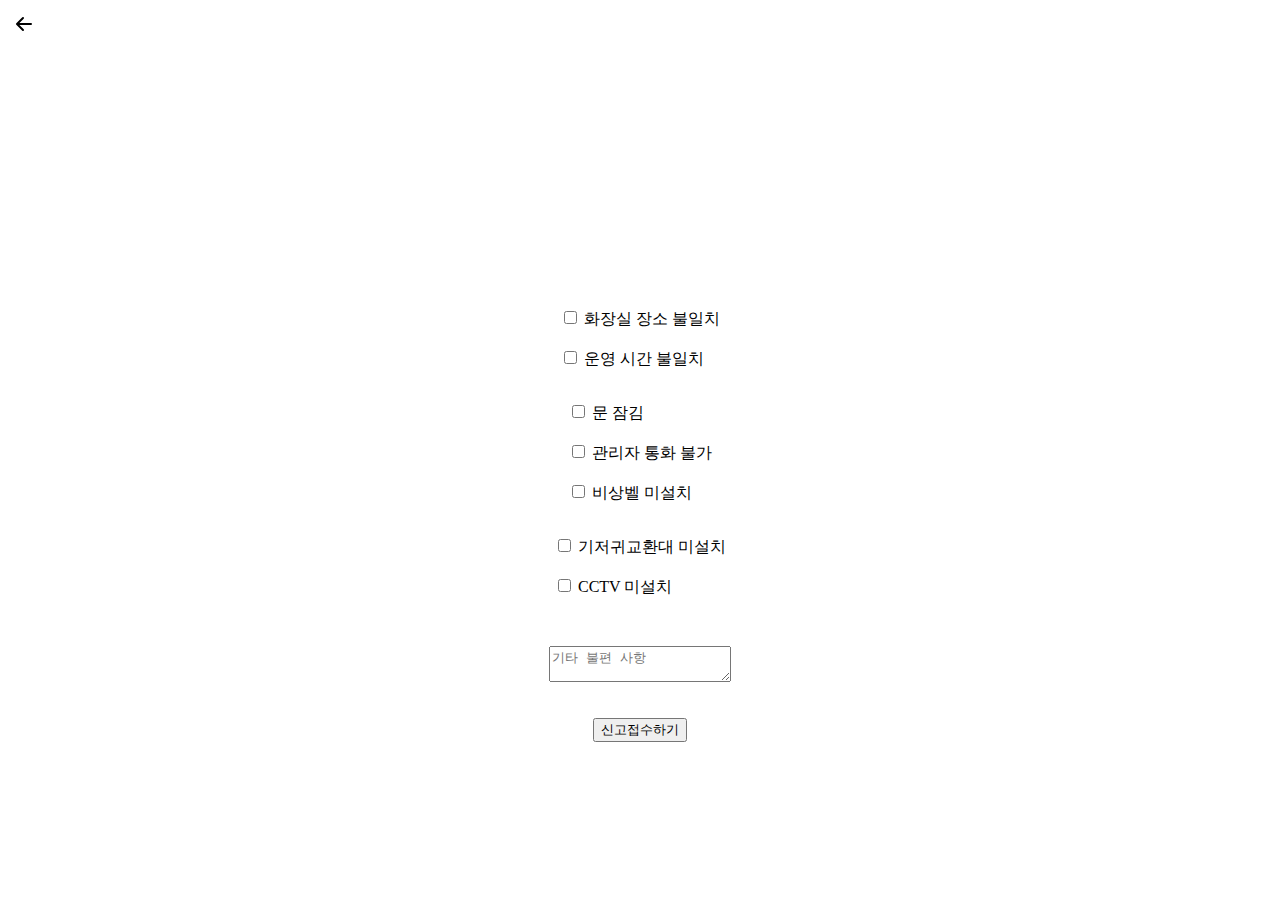
<file: templates/report/singo.html>
<!doctype html>
<html lang="en">

<head>
    <meta name="viewport" content="width=device-width, initial-scale=1.0">
    <meta charset="utf-8">

    <link href="https://cdn.jsdelivr.net/npm/bootstrap@5.0.2/dist/css/bootstrap.min.css" rel="stylesheet"
          integrity="sha384-EVSTQN3/azprG1Anm3QDgpJLIm9Nao0Yz1ztcQTwFspd3yD65VohhpuuCOmLASjC" crossorigin="anonymous">
    <script src="https://ajax.googleapis.com/ajax/libs/jquery/3.5.1/jquery.min.js"></script>
    <script src="https://cdn.jsdelivr.net/npm/bootstrap@5.0.2/dist/js/bootstrap.bundle.min.js"
            integrity="sha384-MrcW6ZMFYlzcLA8Nl+NtUVF0sA7MsXsP1UyJoMp4YLEuNSfAP+JcXn/tWtIaxVXM"
            crossorigin="anonymous"></script>

    <title>불편 신고</title>

    <style>
        .mysingo {
            background-color: white;
            height: 200px;
            width: 200px;
            background-image: url("https://creazilla-store.fra1.digitaloceanspaces.com/emojis/45696/thinking-face-emoji-clipart-md.png");
            background-position: center;
            background-size: cover;

        }

        .wholeform {
            display: flex;
            flex-direction: column;
            justify-content: center;
            align-items: center;
        }

        .space {
            width: 20px;
            height: auto;
            display: inline-block;
        }


    </style>
</head>

<body>
<a tabindex="0" class="back" role="button" onclick="window.history.back()"
       data-bs-toggle="tooltip" data-bs-placement="right" data-bs-title="뒤로 가기">
        <svg xmlns="http://www.w3.org/2000/svg" width="32" height="32" fill="currentColor"
             class="bi bi-arrow-left-short" viewBox="0 0 16 16">
            <path fill-rule="evenodd"
                  d="M12 8a.5.5 0 0 1-.5.5H5.707l2.147 2.146a.5.5 0 0 1-.708.708l-3-3a.5.5 0 0 1 0-.708l3-3a.5.5 0 1 1 .708.708L5.707 7.5H11.5a.5.5 0 0 1 .5.5z"/>
        </svg>
    </a>
<div class="wholeform">
    <div class="mysingo"></div>
    <p></p>
    <p></p>
    <div class="btn-group">
        <div><!--화장실 장소 불일치 체크박스-->
            <input type="checkbox" class="btn-check" id="no_toilet" autocomplete="off">
            <label class="btn btn-outline-primary btn-sm" for="no_toilet">화장실 장소 불일치</label>
        </div>
        <div class="space">
        </div>
        <div><!--운영시간 불일치 체크박스-->
            <input type="checkbox" class="btn-check" id="no_time" autocomplete="off">
            <label class="btn btn-outline-primary btn-sm" for="no_time">운영 시간 불일치</label>
        </div>
    </div>
    <p></p>
    <div class="btn-group">
        <div><!--문잠김 체크박스-->
            <input type="checkbox" class="btn-check" id="rock_door" autocomplete="off">
            <label class="btn btn-outline-primary btn-sm" for="rock_door">문 잠김</label>
        </div>
        <div class="space">

        </div>
        <div><!--관리자 통화 불가 체크박스-->
            <input type="checkbox" class="btn-check" id="no_answer" autocomplete="off">
            <label class="btn btn-outline-primary btn-sm" for="no_answer">관리자 통화 불가</label>
        </div>
        <div class="space">

        </div>
        <div><!--비상벨 미설치 체크박스-->
            <input type="checkbox" class="btn-check" id="no_bell" autocomplete="off">
            <label class="btn btn-outline-primary btn-sm" for="no_bell">비상벨 미설치</label>
        </div>

    </div>
    <p></p>
    <div class="btn-group">
        <div><!--기저귀교환대 미설치 체크박스-->
            <input type="checkbox" class="btn-check" id="no_diaper" autocomplete="off">
            <label class="btn btn-outline-primary btn-sm" for="no_diaper">기저귀교환대 미설치</label>
        </div>
        <div class="space">
        </div>
        <div><!--CCTV 미설치 체크박스-->
            <input type="checkbox" class="btn-check" id="no_cctv" autocomplete="off">
            <label class="btn btn-outline-primary btn-sm" for="no_cctv">CCTV 미설치</label>
        </div>
    </div>
    <p></p>
    <!--23.02.06 텍스트 박스 내용&버튼 id 값 데이터 넣기 -->
    <p><textarea placeholder="기타 불편 사항"></textarea></p>


    <div class="d-grid gap-2 col-20 mx-auto">


        <p></p>
        <p></p>
        <p><span id="result"></span></p>
        <button type="button" id="submit-button" class="btn btn-primary" onclick="clickbnt()">신고접수하기</button>

        <div id="myModal" class="modal">
            <div class="modal-content">
                <span class="close"></span>
                <p h5>불편 신고 되었습니다.</p>
                <p h6>감사합니다.</p>
                <div class="modal_close">
                    <button type="button" class="btn btn-primary" onclick="window.history.back()">완료</button>
                </div>
            </div>
        </div>


        <script>

            const close = document.querySelector(".modal_close");

            var modal = document.getElementById("myModal");
            var btn = document.getElementById("submit-button");
            var span = document.getElementsByClassName("close")[0];

            btn.onclick = function () {
                modal.style.display = "block";
            }

            span.onclick = function () {
                modal.style.display = "none";
            }

            window.onclick = function (event) {
                if (event.target == modal) {
                    modal.style.display = "none";
                }
            }
            close.addEventListener("click", e => {
                modal.style.display = "none"
            })

            function clickbnt() {
                const arr = [];
                const bnt = document.getElementsByClassName("btn-check");
                for (i = 0; i < bnt.lenth; i++) {
                    if (bnt[i].checked == true) {
                        arr.push(bnt[i].value);
                    }
                }
            }


        </script>

        <style>
            .modal {
                display: none;
                position: center;
                z-index: 1;
                left: 0;
                top: 0;
                width: 100%;
                height: 100%;
                overflow: auto;
                background-color: rgb(0, 0, 0);
                background-color: rgba(0, 0, 0, 0.4);
            }

            .modal-content {
                background-color: #fefefe;
                margin: 30% auto;
                padding: 10px;
                border: 1px solid #888;
                width: 220px;
                justify-content: center;
                align-items: center;

            }


            .close:hover,
            .close:focus {
                color: black;
                text-decoration: none;
                cursor: pointer;
            }

        </style>


    </div>
</div>
</body>

</html>
</file>
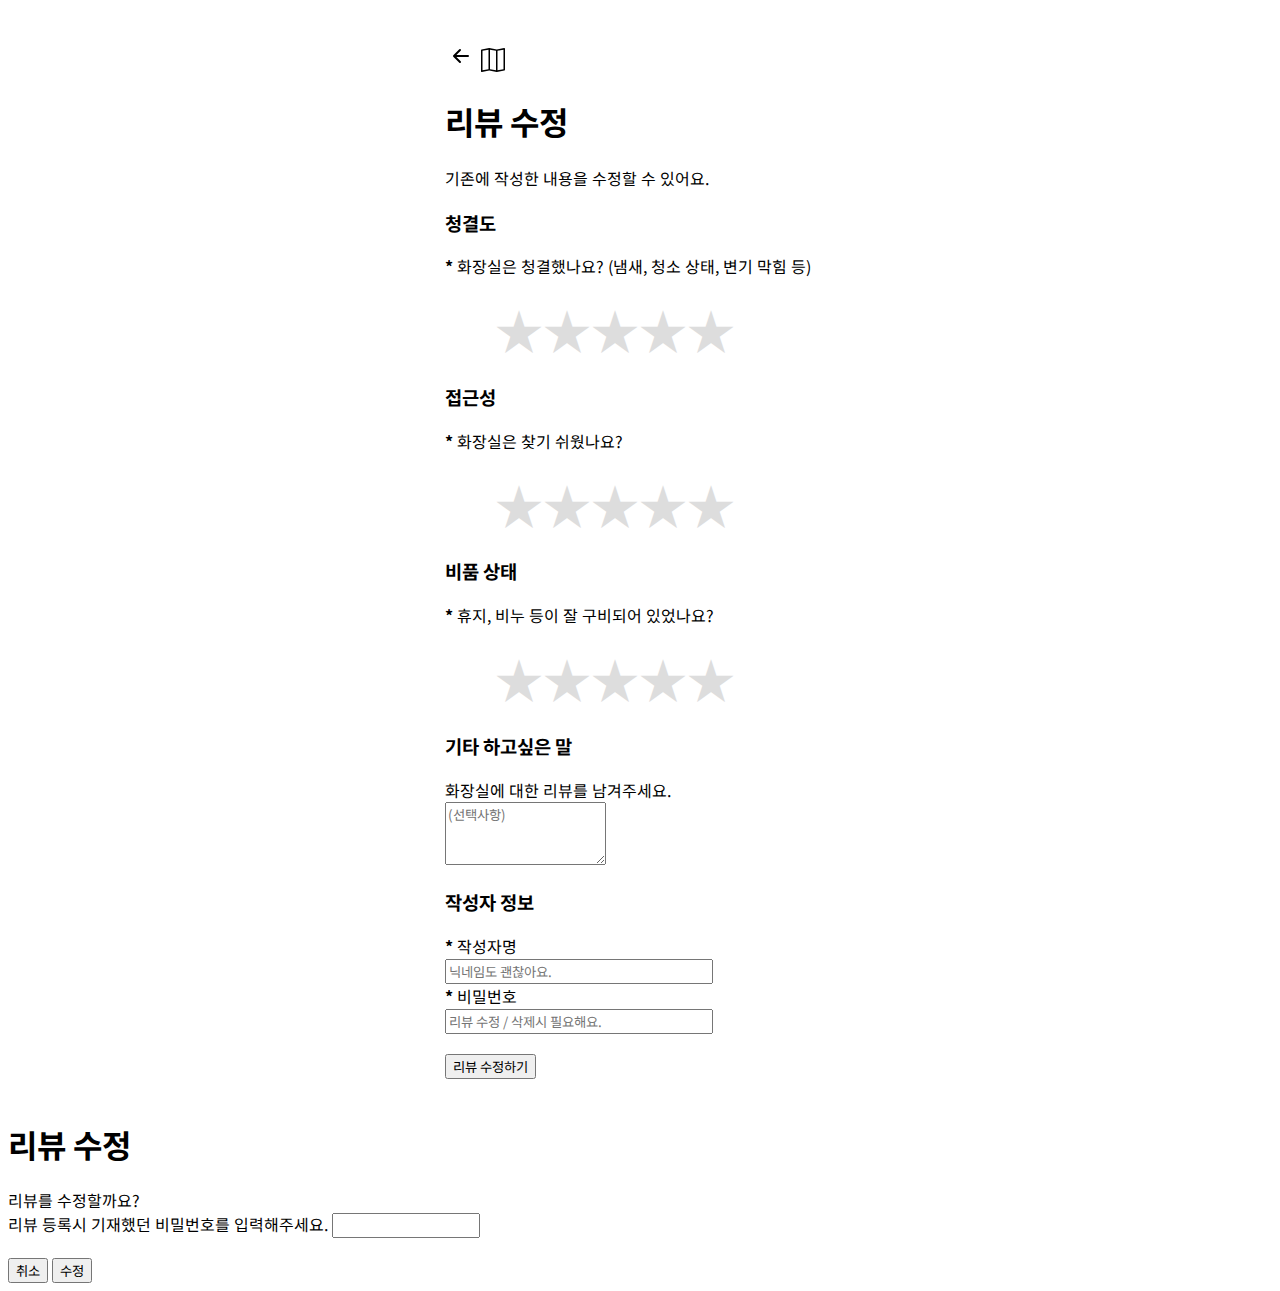
<file: templates/review/edit/review_edit.html>
<!DOCTYPE html>
<html lang="en">
    <head>
        <meta charset="UTF-8">
        <meta http-equiv="X-UA-Compatible" content="IE=edge">
        <meta name="viewport" content="width=device-width, initial-scale=1.0">

        <meta property="og:title" content="급해! 화장실 리뷰 수정하기"/>
        <meta property="og:description" content="화장실 리뷰 수정하는 화면"/>
        <meta property="og:image" content=""/>

        <link href="https://cdn.jsdelivr.net/npm/bootstrap@5.2.3/dist/css/bootstrap.min.css" rel="stylesheet"
              integrity="sha384-rbsA2VBKQhggwzxH7pPCaAqO46MgnOM80zW1RWuH61DGLwZJEdK2Kadq2F9CUG65"
              crossorigin="anonymous">
        <script src="https://ajax.googleapis.com/ajax/libs/jquery/3.5.1/jquery.min.js"></script>
        <script src="https://cdn.jsdelivr.net/npm/bootstrap@5.2.3/dist/js/bootstrap.bundle.min.js"
                integrity="sha384-kenU1KFdBIe4zVF0s0G1M5b4hcpxyD9F7jL+jjXkk+Q2h455rYXK/7HAuoJl+0I4"
                crossorigin="anonymous"></script>

        <title>급해! - 화장실 리뷰 수정하기</title>

        <link href="https://fonts.googleapis.com/css2?family=Noto+Sans+KR:wght@400;700&display=swap" rel="stylesheet">

        <style>
            * {
                font-family: 'Noto Sans KR', sans-serif;
            }

            h1, h2, h3 {
                font-weight: bold;
            }

            .wrap {
                width: 95%;
                max-width: 390px;
                margin: 20px auto 20px auto;
                padding: 20px;
            }

            .btn {
                margin-top: 20px;
            }

            .back, .map {
                color: black;
            }

            .star1, .star2, .star3 {
                position: relative;
                font-size: 3rem;
                color: #ddd;
                margin-left: 50px;
            }

            .star1 input, .star2 input, .star3 input {
                width: 100%;
                height: 100%;
                position: absolute;
                left: 0;
                opacity: 0;
                cursor: pointer;
            }

            .star1 span, .star2 span, .star3 span {
                width: 0;
                position: absolute;
                left: 0;
                color: red;
                overflow: hidden;
                pointer-events: none;
            }

            input#username, input#password {
                width: 260px;
            }
        </style>
        <script>
            const drawStar1 = (target) => {
                document.querySelector(`.star1 span`).style.width = `${target.value * 20}%`;
            }

            const drawStar2 = (target) => {
                document.querySelector(`.star2 span`).style.width = `${target.value * 20}%`;
            }

            const drawStar3 = (target) => {
                document.querySelector(`.star3 span`).style.width = `${target.value * 20}%`;
            }

            let url = window.location.pathname;
            let review_num = Number(url.split('/')[3]);

            let toilet_num = 0;

        $(document).ready(function () {
            $("#edit-modal").modal({backdrop: "static", keyboard: false});
            $("#edit-modal").modal('show');
        });
            function edit_review_password_confirm() {
                $.ajax({
                    type: 'GET',
                    url: '/api/review/single_view',
                    data: {
                        review_num_give: review_num
                    },
                    success: function (response) {
                        let review = response['review'];

                        try {
                            let password = review['password'];
                        } catch (error) {
                            alert("존재하지 않거나 이미 삭제된 리뷰는 수정할 수 없습니다.");
                            window.history.back();
                        } finally {
                            let password = review['password'];
                            let input_password = $('#edit-password').val();

                            if (password === input_password) {
                                $("#edit-modal").modal('hide');
                                load_review();
                            } else {
                                alert("비밀번호가 맞지 않습니다.");
                                $('#edit-password').focus();
                            }
                        }
                    },
                });
            }

            function load_review() {
                $.ajax({
                    type: 'GET',
                    url: '/api/review/single_view',
                    data: {
                        review_num_give: review_num
                    },
                    success: function (response) {
                        let review = response['review'];

                        toilet_num = review['toilet_num'];

                        let cleanliness = review['cleanliness'];
                        let accessibility = review['accessibility'];
                        let equipment = review['equipment'];
                        let text = review['text'];
                        let name = review['name'];
                        let password = review['password'];

                        $("#cleanliness").val(cleanliness);
                        $(".star1 span").css("width", cleanliness * 20 + "%");
                        $("#accessibility").val(accessibility);
                        $(".star2 span").css("width", accessibility * 20 + "%");
                        $("#equipment").val(equipment);
                        $(".star3 span").css("width", equipment * 20 + "%");

                        if (text !== 'none') {
                            $("#text-review").val(text);
                        }
                        $("#username").val(name);
                        $("#password").val(password);
                    }
                })
            }

            function save_review() {
                let cleanliness = $('#cleanliness').val();
                let accessibility = $('#accessibility').val();
                let equipment = $('#equipment').val();
                let text_review = $('#text-review').val();
                let name = $('#username').val();
                let password = $('#password').val();

                /* 필수 항목 누락된 게 있는지 체크 */
                if (cleanliness === '0') {
                    $('#cleanliness').focus();
                    alert("청결도 평점을 매겨주세요.");
                    return false;
                }
                if (accessibility === '0') {
                    $('#accessibility').focus();
                    alert("접근성 평점을 매겨주세요.");
                    return false;
                }
                if (equipment === '0') {
                    $('#equipment').focus();
                    alert("비품 상태 평점을 매겨주세요.");
                    return false;
                }
                if (!name) {
                    $('#username').focus();
                    alert("작성자명을 입력해주세요.");
                    return false;
                }
                if (!password) {
                    $('#password').focus();
                    alert("비밀번호를 입력해주세요.");
                    return false;
                }

                /* 텍스트 리뷰 없다면 'none'으로 두기 */
                if (!text_review) {
                    text_review = 'none';
                }

                /* 누락된 항목 없다면 수정할건지 물어보기 */
                let confirmation = confirm("리뷰를 수정할까요?");
                if (confirmation === true) {
                    $.ajax({
                        type: 'POST',
                        url: '/api/review/edit/post',
                        data: {
                            review_num_give: review_num,
                            name_give: name,
                            password_give: password,
                            cleanliness_give: cleanliness,
                            accessibility_give: accessibility,
                            equipment_give: equipment,
                            text_give: text_review
                        },
                        success: function (response) {
                            alert(response['msg']);
                            window.location.href = "../view/" + toilet_num; // 리뷰 조회 화면으로 이동
                        },
                        error: function (errorResponse) {
                            alert(errorResponse['msg']);
                        }
                    });
                } else {
                    alert('리뷰 수정이 취소되었어요.');
                }
            }
        </script>
    </head>
    <body>
        <div class="wrap">
            <a tabindex="0" class="back" role="button" onclick="window.location.href = '../view/' + toilet_num;"
               data-bs-toggle="tooltip" data-bs-placement="right" data-bs-title="뒤로 가기">
                <svg xmlns="http://www.w3.org/2000/svg" width="32" height="32" fill="currentColor"
                     class="bi bi-arrow-left-short" viewBox="0 0 16 16">
                    <path fill-rule="evenodd"
                          d="M12 8a.5.5 0 0 1-.5.5H5.707l2.147 2.146a.5.5 0 0 1-.708.708l-3-3a.5.5 0 0 1 0-.708l3-3a.5.5 0 1 1 .708.708L5.707 7.5H11.5a.5.5 0 0 1 .5.5z"/>
                </svg>
            </a>
            <a tabindex="0" class="map float-end" role="button" onclick="window.location.href='../../';"
               data-bs-toggle="tooltip" data-bs-placement="left" data-bs-title="지도 보기">
                <svg xmlns="http://www.w3.org/2000/svg" width="24" height="24" fill="currentColor" class="bi bi-map"
                     viewBox="0 0 16 16">
                    <path fill-rule="evenodd"
                          d="M15.817.113A.5.5 0 0 1 16 .5v14a.5.5 0 0 1-.402.49l-5 1a.502.502 0 0 1-.196 0L5.5 15.01l-4.902.98A.5.5 0 0 1 0 15.5v-14a.5.5 0 0 1 .402-.49l5-1a.5.5 0 0 1 .196 0L10.5.99l4.902-.98a.5.5 0 0 1 .415.103zM10 1.91l-4-.8v12.98l4 .8V1.91zm1 12.98 4-.8V1.11l-4 .8v12.98zm-6-.8V1.11l-4 .8v12.98l4-.8z"/>
                </svg>
            </a>
            <h1 class="mt-2">리뷰 수정</h1>
            <p>기존에 작성한 내용을 수정할 수 있어요.</p>
            <form name="review">
                <div class="mt-4">
                    <h3>청결도</h3>
                    <p>
                        <span style="font-weight: bold">*</span> 화장실은 청결했나요? (냄새, 청소 상태, 변기 막힘 등)
                    </p>
                    <span class="star1">
                        ★★★★★
                        <span>★★★★★</span>
                        <input type="range" id="cleanliness" oninput="drawStar1(this)" value="0" step="1" min="0" max="5">
                    </span>
                </div>
                <div class="mt-4">
                    <h3>접근성</h3>
                    <p>
                        <span style="font-weight: bold">*</span> 화장실은 찾기 쉬웠나요?
                    </p>
                    <span class="star2">
                        ★★★★★
                        <span>★★★★★</span>
                        <input type="range" id="accessibility" oninput="drawStar2(this)" value="0" step="1" min="0" max="5">
                    </span>
                </div>
                <div class="mt-4">
                    <h3>비품 상태</h3>
                    <p>
                        <span style="font-weight: bold">*</span> 휴지, 비누 등이 잘 구비되어 있었나요?
                    </p>
                    <span class="star3">
                        ★★★★★
                        <span>★★★★★</span>
                        <input type="range" id="equipment" oninput="drawStar3(this)" value="0" step="1" min="0" max="5">
                    </span>
                </div>
                <div class="mt-4">
                    <h3>기타 하고싶은 말</h3>
                    <div class="mb-3">
                        <label for="text-review" class="form-label">화장실에 대한 리뷰를 남겨주세요.</label>
                        <textarea class="form-control" id="text-review" rows="3" placeholder="(선택사항)"></textarea>
                    </div>
                </div>
                <div>
                    <h3>작성자 정보</h3>
                    <div class="row g-3 align-items-center">
                        <div class="col-auto">
                            <label for="username" class="col-form-label">
                                <span style="font-weight: bold">*</span> 작성자명
                            </label>
                        </div>
                        <div class="col-auto">
                            <input type="text" name="username" id="username" class="form-control"
                                   aria-describedby="usernameHelpInline" placeholder="닉네임도 괜찮아요.">
                        </div>
                    </div>
                    <div class="row g-3 align-items-center mt-1">
                        <div class="col-auto">
                            <label for="password" class="col-form-label">
                                <span style="font-weight: bold">*</span> 비밀번호
                            </label>
                        </div>
                        <div class="col-auto">
                            <input type="password" name="password" id="password" class="form-control"
                                   aria-describedby="passwordHelpInline" placeholder="리뷰 수정 / 삭제시 필요해요.">
                        </div>
                    </div>
                </div>
                <div class="d-grid gap-2">
                    <button class="btn btn-primary" type="button" onclick="save_review()">리뷰 수정하기</button>
                </div>
            </form>
        </div>

        <div class="modal fade" id="edit-modal" tabindex="-1" aria-labelledby="editModalLabel"
             aria-hidden="true">
            <div class="modal-dialog modal-dialog-centered">
                <div class="modal-content">
                    <div class="modal-header">
                        <h1 class="modal-title fs-5" id="editModalLabel">리뷰 수정</h1>
                    </div>
                    <div class="modal-body">
                        리뷰를 수정할까요?<br />리뷰 등록시 기재했던 비밀번호를 입력해주세요.
                        <input type="password" name="password" id="edit-password" class="form-control mt-2"
                               aria-describedby="passwordHelpInline">
                    </div>
                    <div class="modal-footer">
                        <button type="button" class="btn btn-secondary" onclick="window.history.back();" data-bs-dismiss="modal">취소</button>
                        <button type="button" class="btn btn-primary" onclick="edit_review_password_confirm()">수정
                        </button>
                    </div>
                </div>
            </div>
        </div>
        <script>
            /* Bootstrap tooltip 기능 초기화 */
            const tooltipTriggerList = document.querySelectorAll('[data-bs-toggle="tooltip"]')
            const tooltipList = [...tooltipTriggerList].map(tooltipTriggerEl => new bootstrap.Tooltip(tooltipTriggerEl))
        </script>
    </body>
</html>
</file>
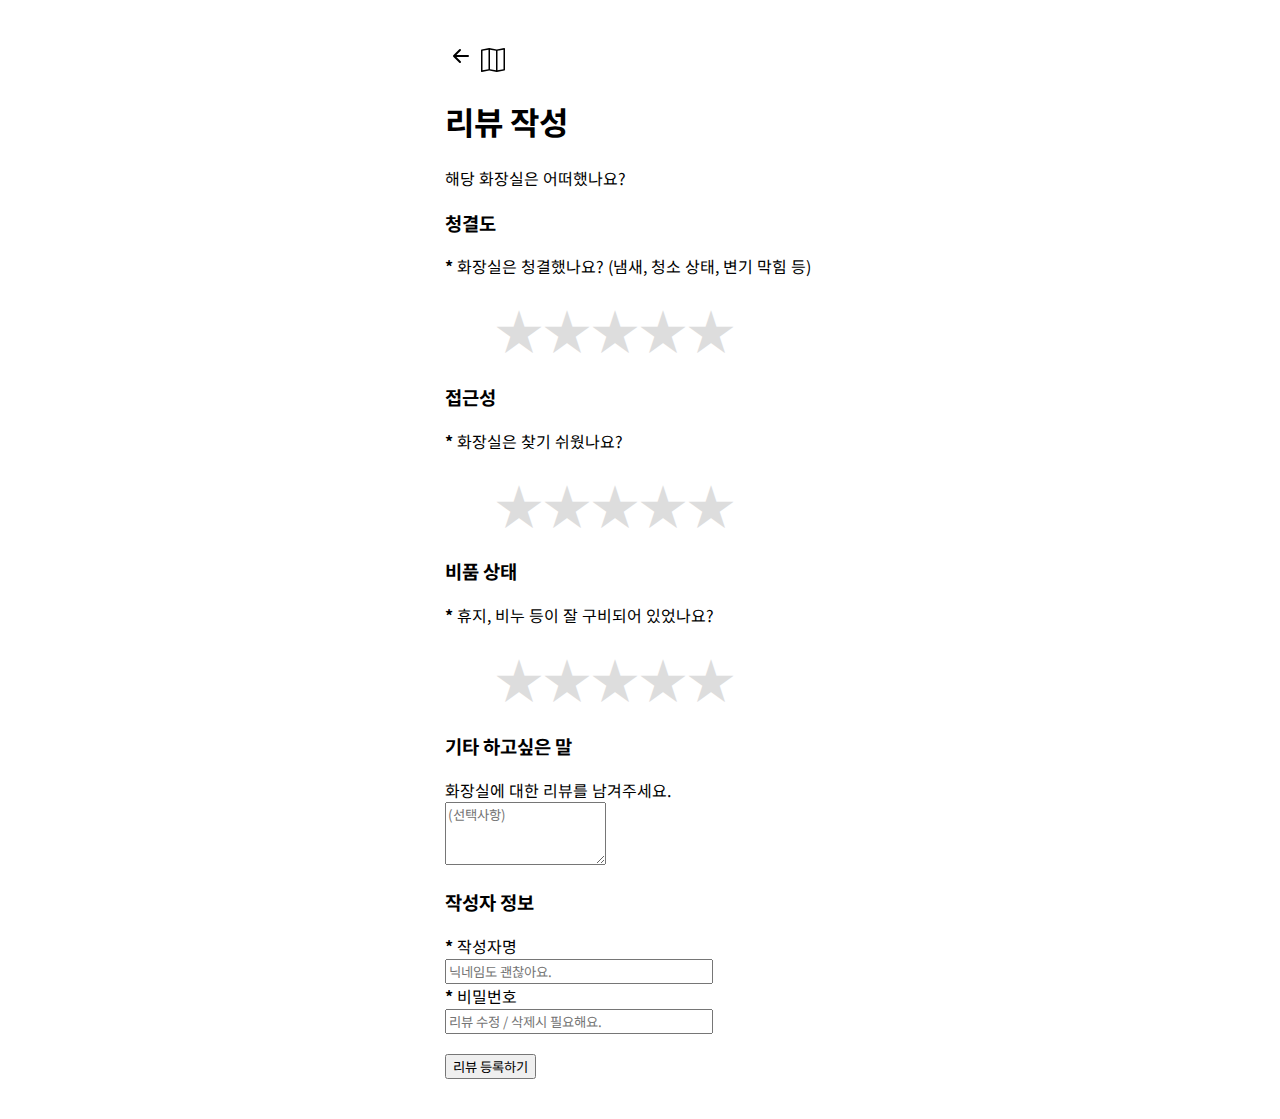
<file: templates/review/write/review_write.html>
<!DOCTYPE html>
<html lang="en">
    <head>
        <meta charset="UTF-8">
        <meta http-equiv="X-UA-Compatible" content="IE=edge">
        <meta name="viewport" content="width=device-width, initial-scale=1.0">

        <meta property="og:title" content="급해! 화장실 리뷰 등록하기"/>
        <meta property="og:description" content="화장실 리뷰 등록하는 화면"/>
        <meta property="og:image" content=""/>

        <link href="https://cdn.jsdelivr.net/npm/bootstrap@5.2.3/dist/css/bootstrap.min.css" rel="stylesheet"
              integrity="sha384-rbsA2VBKQhggwzxH7pPCaAqO46MgnOM80zW1RWuH61DGLwZJEdK2Kadq2F9CUG65"
              crossorigin="anonymous">
        <script src="https://ajax.googleapis.com/ajax/libs/jquery/3.5.1/jquery.min.js"></script>
        <script src="https://cdn.jsdelivr.net/npm/bootstrap@5.2.3/dist/js/bootstrap.bundle.min.js"
                integrity="sha384-kenU1KFdBIe4zVF0s0G1M5b4hcpxyD9F7jL+jjXkk+Q2h455rYXK/7HAuoJl+0I4"
                crossorigin="anonymous"></script>

        <title>급해! - 화장실 리뷰 등록하기</title>

        <link href="https://fonts.googleapis.com/css2?family=Noto+Sans+KR:wght@400;700&display=swap" rel="stylesheet">

        <style>
            * {
                font-family: 'Noto Sans KR', sans-serif;
            }

            h1, h2, h3 {
                font-weight: bold;
            }

            .wrap {
                width: 95%;
                max-width: 390px;
                margin: 20px auto 20px auto;
                padding: 20px;
            }

            .btn {
                margin-top: 20px;
            }

            .back, .map {
                color: black;
            }

            .star1, .star2, .star3 {
                position: relative;
                font-size: 3rem;
                color: #ddd;
                margin-left: 50px;
            }

            .star1 input, .star2 input, .star3 input {
                width: 100%;
                height: 100%;
                position: absolute;
                left: 0;
                opacity: 0;
                cursor: pointer;
            }

            .star1 span, .star2 span, .star3 span {
                width: 0;
                position: absolute;
                left: 0;
                color: red;
                overflow: hidden;
                pointer-events: none;
            }

            input#username, input#password {
                width: 260px;
            }
        </style>
        <script>
            const drawStar1 = (target) => {
                document.querySelector(`.star1 span`).style.width = `${target.value * 20}%`;
            }

            const drawStar2 = (target) => {
                document.querySelector(`.star2 span`).style.width = `${target.value * 20}%`;
            }

            const drawStar3 = (target) => {
                document.querySelector(`.star3 span`).style.width = `${target.value * 20}%`;
            }

        $(document).ready(function () {

            });

            let url = window.location.pathname;
            let toilet_num = Number(url.split('/')[3]);

            function save_review() {

                let cleanliness = $('#cleanliness').val();
                let accessibility = $('#accessibility').val();
                let equipment = $('#equipment').val();
                let text_review = $('#text-review').val();
                let name = $('#username').val();
                let password = $('#password').val();

                /* 필수 항목 누락된 게 있는지 체크 */
                if (cleanliness === '0') {
                    $('#cleanliness').focus();
                    alert("청결도 평점을 매겨주세요.");
                    return false;
                }
                if (accessibility === '0') {
                    $('#accessibility').focus();
                    alert("접근성 평점을 매겨주세요.");
                    return false;
                }
                if (equipment === '0') {
                    $('#equipment').focus();
                    alert("비품 상태 평점을 매겨주세요.");
                    return false;
                }
                if (!name) {
                    $('#username').focus();
                    alert("작성자명을 입력해주세요.");
                    return false;
                }
                if (!password) {
                    $('#password').focus();
                    alert("비밀번호를 입력해주세요.");
                    return false;
                }

                /* 텍스트 리뷰 없다면 'none'으로 두기 */
                if (!text_review) {
                    text_review = 'none';
                }

                /* 누락된 항목 없다면 등록할건지 물어보기 */
                let confirmation = confirm("리뷰를 등록할까요?");
                if (confirmation === true) {
                    $.ajax({
                        type: 'POST',
                        url: '/api/review/write',
                        data: {
                            toilet_num_give: toilet_num,
                            name_give: name,
                            password_give: password,
                            cleanliness_give: cleanliness,
                            accessibility_give: accessibility,
                            equipment_give: equipment,
                            text_give: text_review
                        },
                        success: function (response) {
                            alert(response['msg']);
                            window.location.href = "../view/" + toilet_num; // 리뷰 조회 화면으로 이동
                        },
                        error: function (errorResponse) {
                            alert(errorResponse['msg']);
                        }
                    });
                } else {
                    alert('리뷰 등록이 취소되었어요.');
                }
            }
        </script>
    </head>
    <body>
        <div class="wrap">
            <a tabindex="0" class="back" role="button" onclick="window.history.back()"
               data-bs-toggle="tooltip" data-bs-placement="right" data-bs-title="뒤로 가기">
                <svg xmlns="http://www.w3.org/2000/svg" width="32" height="32" fill="currentColor"
                     class="bi bi-arrow-left-short" viewBox="0 0 16 16">
                    <path fill-rule="evenodd"
                          d="M12 8a.5.5 0 0 1-.5.5H5.707l2.147 2.146a.5.5 0 0 1-.708.708l-3-3a.5.5 0 0 1 0-.708l3-3a.5.5 0 1 1 .708.708L5.707 7.5H11.5a.5.5 0 0 1 .5.5z"/>
                </svg>
            </a>
            <a tabindex="0" class="map float-end" role="button" onclick="window.location.href='../../';"
               data-bs-toggle="tooltip" data-bs-placement="left" data-bs-title="지도 보기">
                <svg xmlns="http://www.w3.org/2000/svg" width="24" height="24" fill="currentColor" class="bi bi-map"
                     viewBox="0 0 16 16">
                    <path fill-rule="evenodd"
                          d="M15.817.113A.5.5 0 0 1 16 .5v14a.5.5 0 0 1-.402.49l-5 1a.502.502 0 0 1-.196 0L5.5 15.01l-4.902.98A.5.5 0 0 1 0 15.5v-14a.5.5 0 0 1 .402-.49l5-1a.5.5 0 0 1 .196 0L10.5.99l4.902-.98a.5.5 0 0 1 .415.103zM10 1.91l-4-.8v12.98l4 .8V1.91zm1 12.98 4-.8V1.11l-4 .8v12.98zm-6-.8V1.11l-4 .8v12.98l4-.8z"/>
                </svg>
            </a>
            <h1 class="mt-2">리뷰 작성</h1>
            <p>해당 화장실은 어떠했나요?</p>
            <form name="review">
                <div class="mt-4">
                    <h3>청결도</h3>
                    <p>
                        <span style="font-weight: bold">*</span> 화장실은 청결했나요? (냄새, 청소 상태, 변기 막힘 등)
                    </p>
                    <span class="star1">
                        ★★★★★
                        <span>★★★★★</span>
                        <input type="range" id="cleanliness" oninput="drawStar1(this)" value="0" step="1" min="0" max="5">
                    </span>
                </div>
                <div class="mt-4">
                    <h3>접근성</h3>
                    <p>
                        <span style="font-weight: bold">*</span> 화장실은 찾기 쉬웠나요?
                    </p>
                    <span class="star2">
                        ★★★★★
                        <span>★★★★★</span>
                        <input type="range" id="accessibility" oninput="drawStar2(this)" value="0" step="1" min="0" max="5">
                    </span>
                </div>
                <div class="mt-4">
                    <h3>비품 상태</h3>
                    <p>
                        <span style="font-weight: bold">*</span> 휴지, 비누 등이 잘 구비되어 있었나요?
                    </p>
                    <span class="star3">
                        ★★★★★
                        <span>★★★★★</span>
                        <input type="range" id="equipment" oninput="drawStar3(this)" value="0" step="1" min="0" max="5">
                    </span>
                </div>
                <div class="mt-4">
                    <h3>기타 하고싶은 말</h3>
                    <div class="mb-3">
                        <label for="text-review" class="form-label">화장실에 대한 리뷰를 남겨주세요.</label>
                        <textarea class="form-control" id="text-review" rows="3" placeholder="(선택사항)"></textarea>
                    </div>
                </div>
                <div>
                    <h3>작성자 정보</h3>
                    <div class="row g-3 align-items-center">
                        <div class="col-auto">
                            <label for="username" class="col-form-label">
                                <span style="font-weight: bold">*</span> 작성자명
                            </label>
                        </div>
                        <div class="col-auto">
                            <input type="text" name="username" id="username" class="form-control"
                                   aria-describedby="usernameHelpInline" placeholder="닉네임도 괜찮아요.">
                        </div>
                    </div>
                    <div class="row g-3 align-items-center mt-1">
                        <div class="col-auto">
                            <label for="password" class="col-form-label">
                                <span style="font-weight: bold">*</span> 비밀번호
                            </label>
                        </div>
                        <div class="col-auto">
                            <input type="password" name="password" id="password" class="form-control"
                                   aria-describedby="passwordHelpInline" placeholder="리뷰 수정 / 삭제시 필요해요.">
                        </div>
                    </div>
                </div>
                <div class="d-grid gap-2">
                    <button class="btn btn-primary col" type="button" onclick="save_review()">리뷰 등록하기</button>
                </div>
            </form>
        </div>
        <script>
            /* Bootstrap tooltip 기능 초기화 */
            const tooltipTriggerList = document.querySelectorAll('[data-bs-toggle="tooltip"]')
            const tooltipList = [...tooltipTriggerList].map(tooltipTriggerEl => new bootstrap.Tooltip(tooltipTriggerEl))
        </script>
    </body>
</html>
</file>
